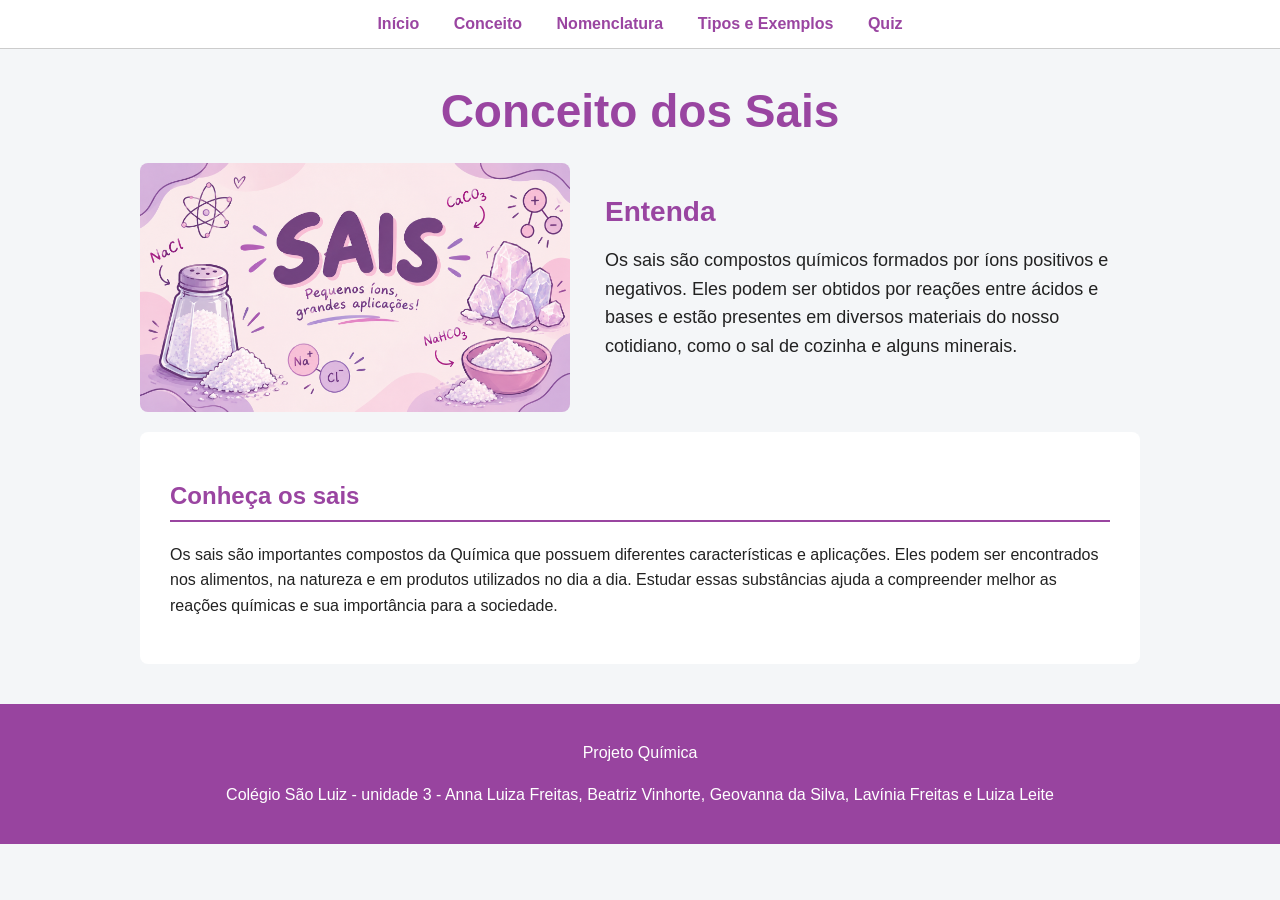
<file: index.html>
<!DOCTYPE html>
<html lang="pt-br">

<head>
    <meta charset="UTF-8">
    <meta name="viewport" content="width=device-width, initial-scale=1.0">

    <title>Sais</title>
      <link rel="icon" type="image/png" href="Imagem/icon.png">


    <link rel="stylesheet" href="style.css">
</head>

<body>
    <!-- MENU -->
    <nav>
        <a href="index.html">Início</a>
        <a href="Conceito.html">Conceito</a>
        <a href="nomenclatura.html">Nomenclatura</a>
        <a href="tiposeexemplos.html">Tipos e Exemplos</a>
        <a href="quiz.html">Quiz</a>
    </nav>


    <!--CABEÇALHO-->

    <header>

        <h1>Conceito dos Sais</h1>



        <!--DESTAQUE DA PÁGINA INICIAL-->

        <div class="destaque-inicio">

            <img
                src="Imagem/Sais.png"
                alt="imagem representando sais"
            >

            <div class="texto-destaque">

                <h2>
                 Entenda
                </h2>

                <p>
                   Os sais são compostos químicos formados por íons positivos e negativos. Eles podem ser obtidos por reações entre ácidos e bases e estão presentes em diversos materiais do nosso cotidiano, como o sal de cozinha e alguns minerais.

                </p>

            </div>

        </div>

    </header>

    <main>

        <section>

            <h2>Conheça os sais
</h2>

            <p>
               Os sais são importantes compostos da Química que possuem diferentes características e aplicações. Eles podem ser encontrados nos alimentos, na natureza e em produtos utilizados no dia a dia. Estudar 
               essas substâncias ajuda a compreender melhor as reações químicas e sua importância para a sociedade.

            </p>

        </section>

    </main>


    <footer>

        <p>Projeto Química</p>
        <p>Colégio São Luiz - unidade 3 - Anna Luiza Freitas, Beatriz Vinhorte, Geovanna da Silva, Lavínia Freitas e Luiza Leite</p>

    </footer>

</body>

</html>
</file>
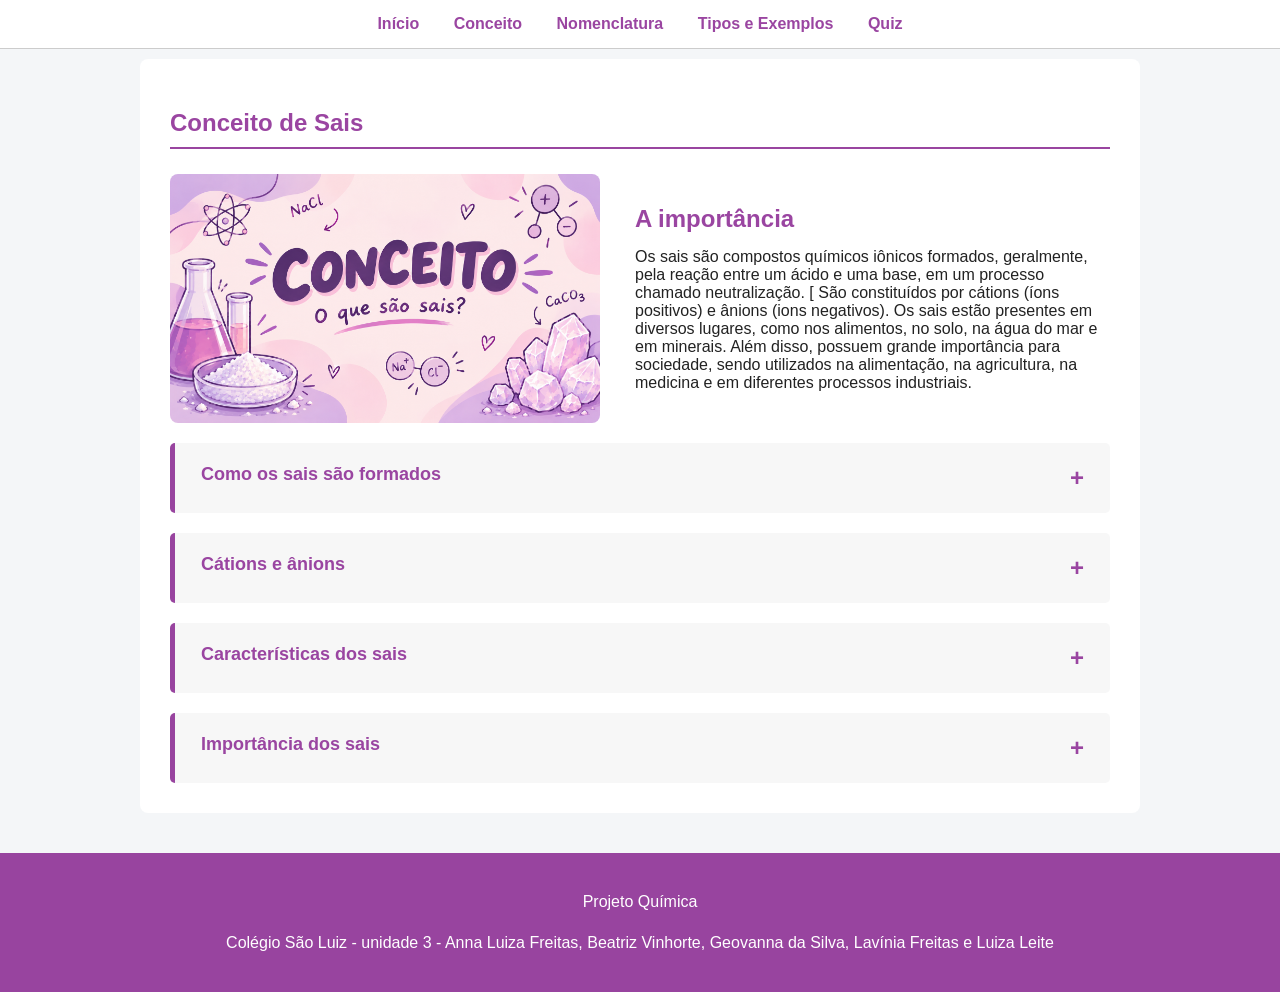
<file: Conceito.html>
<!DOCTYPE html>
<html lang="pt-br">

<head>
    <meta charset="UTF-8">
    <meta name="viewport" content="width=device-width, initial-scale=1.0">
    <title>Conceito</title>
     <link rel="icon" type="image/png" href="Imagem/icon.png">

    <link rel="stylesheet" href="style.css">
</head>

<body>

      <!-- MENU -->
    <nav>
        <a href="index.html">Início</a>
        <a href="Conceito.html">Conceito</a>
        <a href="nomenclatura.html">Nomenclatura</a>
        <a href="tiposeexemplos.html">Tipos e Exemplos</a>
        <a href="quiz.html">Quiz</a>
    </nav>

    <main>
        <section>

            <h2>Conceito de Sais</h2>

            <div class="destaque-inicio">

                <img src="Imagem/Conceito.png" alt="Imagem sobre conceito de sais" width="550px
                ">

                <div class="texto-destaque">

                    <h3>A importância </h3>

                       Os sais são compostos químicos iônicos formados, geralmente, pela reação entre um ácido e uma base, em um processo chamado neutralização. [
                       São constituídos por cátions (íons positivos) e ânions (ions negativos). Os sais estão presentes em diversos lugares, como nos alimentos, no solo, na água do mar e em minerais.
                       Além disso, possuem grande importância para sociedade, sendo utilizados na alimentação, na agricultura, na medicina e em diferentes processos industriais.
                        

                
    
                </div>

            </div>

           

            <article class="acordeao">

                <button class="titulo-acordeao">
                    Como os sais são formados

                    <span>+</span>
                </button>

                <div class="conteudo-acordeao">

                    <p>
                        Os sais são compostos iônicos que podem ser formados por diferentes reações químicas. Uma das formas mais comuns é a reação de neutralização, que ocorre entre um ácido e uma base, produzindo geralmente um sal e água. Um exemplo 
                        é a reação entre o ácido clorídrico e o hidróxido de sódio, que forma cloreto de sódio e água.
                    </p>

                    <p>
                       <strong>Atenção para o ENEM:</strong>

                      Saiba identificar uma reação de neutralização e reconhecer seus produtos. 
                      Em questões desse tipo, observe o ácido e a base utilizados para descobrir qual sal será formado.</strong>
                    </p> 

                    

                   

                </div>

            </article>

          

            <article class="acordeao">

                <button class="titulo-acordeao">
                    Cátions e ânions
                    <span>+</span>
                </button>

                <div class="conteudo-acordeao">

                    <p>
                       Os sais são formados por íons de cargas opostas. Os cátions apresentam carga positiva, pois perderam elétrons, enquanto os ânions possuem carga negativa, pois ganharam elétrons. A atração entre esses íons forma uma ligação iônica. Em um sal, 
                       as cargas positivas e negativas se equilibram, resultando em um composto eletricamente neutro.
                    </p>



                    <p><STRONG>Exemplo:</STRONG> no cloreto de sódio (NaCl), o sódio forma o cátion Na⁺ e o cloro forma o ânion Cl⁻.</p>

                    <P><strong>Atenção para o ENEM:</strong>

                           Diferencie cátions de ânions e aprenda 
                        a identificar suas cargas nas fórmulas químicas. Lembre-se: cátion é positivo e ânion é negativo.</P>
                    
                </div>

            </article>

           

            <article class="acordeao">

                <button class="titulo-acordeao">
                    Características dos sais
                    <span>+</span>
                </button>

                <div class="conteudo-acordeao">

                    <p>
                     Os sais são, em sua maioria, sólidos cristalinos à temperatura ambiente e apresentam diferentes níveis de solubilidade em água. Muitos possuem altos pontos de fusão devido à atração entre seus íons. Quando estão dissolvidos em água ou no 
                     estado fundido, podem conduzir corrente elétrica, pois seus íons ficam livres para se movimentar.


                    </p>

                    <p>
                       <strong>Atenção para o ENEM:</strong>
                       Entenda a relação entre a movimentação dos íons e a condução elétrica. Um sal 
                       iônico sólido não conduz corrente elétrica como conduz quando está fundido ou dissolvido em água.
  



                    </p>

                    


                </div>

            </article>

           

            <article class="acordeao">

                <button class="titulo-acordeao">
                   Importância dos sais
                    <span>+</span>
                </button>

                <div class="conteudo-acordeao">

                    <p>
                       Os sais possuem diversas aplicações no cotidiano e são importantes para a sociedade. Na alimentação, o cloreto de sódio é utilizado para temperar e conservar alimentos. Na agricultura, sais como o nitrato de potássio são empregados na produção de fertilizantes. No organismo, íons como sódio, potássio e cálcio participam de funções essenciais, 
                       incluindo a atividade muscular, a transmissão de impulsos nervosos e a formação dos ossos.
                    </p>

                    <p>
                     <strong>Atenção para o ENEM:</strong>

                     Relacione os sais às suas funções na alimentação, na agricultura, na indústria e no organismo humano. A prova 
                    pode apresentar situações do cotidiano e pedir que você identifique a substância ou sua aplicação

                    </p>

                  
                </div>

            </article>

        </section>

    </main>

   <footer>

        <p>Projeto Química</p>
        <p>Colégio São Luiz - unidade 3 - Anna Luiza Freitas, Beatriz Vinhorte, Geovanna da Silva, Lavínia Freitas e Luiza Leite</p>

    </footer>

    <script src="script.js"></script>

</body>

</html>
</file>
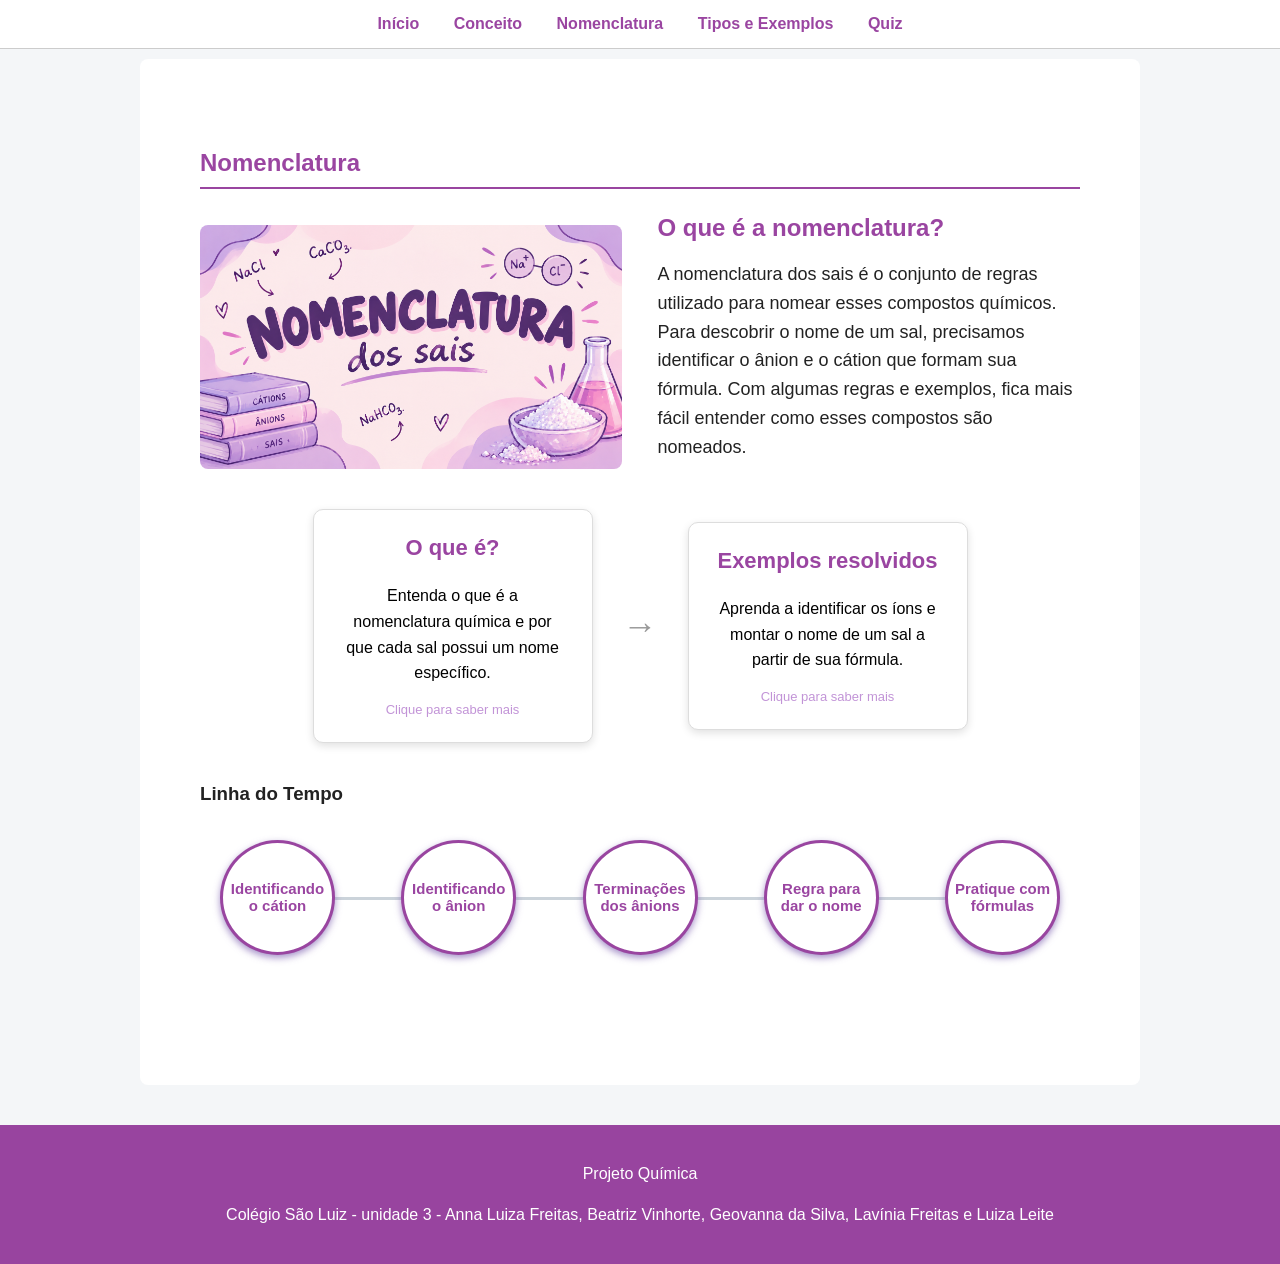
<file: nomenclatura.html>
<!DOCTYPE html>
<html lang="pt-br">

<head>
    <meta charset="UTF-8">
    <meta name="viewport" content="width=device-width, initial-scale=1.0">
    <title>Nomenclatura</title>
    <link rel="icon" type="image/png" href="Imagem/icon.png">
    <link rel="stylesheet" href="style.css">
</head>

<body>

     <!-- MENU -->
    <nav>
        <a href="index.html">Início</a>
        <a href="Conceito.html">Conceito</a>
        <a href="nomenclatura.html">Nomenclatura</a>
        <a href="tiposeexemplos.html">Tipos e Exemplos</a>
        <a href="quiz.html">Quiz</a>
    </nav>

    <main>

        <section>

            <section>

    <h2>Nomenclatura</h2>

    <div class="destaque-inicio">

        <img src="Imagem/Nomenclatura.png" alt="Imagem sobre nomenclatura">

        <div class="texto-destaque">

            <h3>O que é a nomenclatura?</h3>

            <p>
              A nomenclatura dos sais é o conjunto de regras utilizado para nomear esses compostos químicos. 
              Para descobrir o nome de um sal, precisamos identificar o ânion e o cátion que formam sua fórmula.
              Com algumas regras e exemplos, fica mais fácil entender como esses compostos são nomeados.
            </p>

        </div>

    </div>

   

            <div class="blocos-guerra">

                <button class="bloco-guerra" onclick="mostrarBlocoGuerra('eixo')">
                    <h3>O que é?</h3>

                    <p>
                        Entenda o que é a nomenclatura química e por que cada 
                        sal possui um nome específico.</p>
                       

                    <span>Clique para saber mais</span>
                </button>

                <div class="seta-guerra">
                    →
                </div>

                <button class="bloco-guerra" onclick="mostrarBlocoGuerra('aliados')">
                    <h3>Exemplos resolvidos</h3>

                    <p>
                     Aprenda a identificar os íons e montar o nome de um sal a partir de sua fórmula.
                    </p>

                    <span>Clique para saber mais</span>
                </button>

            </div>

           

            <div id="eixo" class="conteudo-guerra">

            

                <P>A nomenclatura química é um conjunto de regras utilizadas para dar nomes às substâncias químicas. No caso dos sais, essas regras permitem identificar os compostos a partir 
                    dos íons que os formam: o <STRONG>cátion</STRONG>, que possui carga positiva, e o <STRONG>ânion</STRONG>, que possui carga negativa.</P>
                 <P>
                    De modo geral, o nome de um sal é formado pelo nome do ânion, seguido da expressão “de” e do nome do cátion. Essa regra padroniza os nomes das substâncias, permitindo que sejam identificadas
                    em diferentes lugares, independentemente de quem esteja estudando ou utilizando o composto.
                 </P>

                 <P>Por exemplo, o NaCl é chamado de <strong>cloreto de sódio</strong>. Esse nome é formado pela palavra “cloreto”, que corresponde ao ânion cloreto (Cl⁻), e pela expressão “de sódio”, que corresponde ao cátion sódio (Na⁺). O cloreto de sódio é o principal
                     componente do sal de cozinha, mostrando como a nomenclatura química está presente no nosso cotidiano.</P>
                       
                     <p>Outro exemplo é o CaCO₃, chamado de <strong>carbonato de cálcio</strong>, formado pelo cátion cálcio (Ca²⁺) e 
                        pelo ânion carbonato (CO₃²⁻). Esse composto está presente em materiais como o calcário e o mármore.</p>
                

                         <p>Portanto, conhecer as regras de nomenclatura dos sais é importante para reconhecer os compostos 
                            químicos, compreender sua composição e relacionar a Química a situações do dia a dia.</p>
            </div>

            

            <div id="aliados" class="conteudo-guerra">


                <p>Para nomear um sal, precisamos observar sua fórmula química e identificar os íons que aparecem nela. 
                    Depois, usamos as regras da nomenclatura para formar o nome correto. Veja alguns exemplos:</p>

                <p> 
                    <ul>
                        <li><strong>NaCl:</strong> cloreto de sódio: formado pelo cátion sódio (Na⁺) e pelo ânion cloreto (Cl⁻). É encontrado no sal de cozinha.</li>
                        <li><strong>CaCO₃:</strong> carbonato de cálcio: formado pelo cátion cálcio (Ca²⁺) e pelo ânion carbonato (CO₃²⁻). Está presente em materiais como o calcário e o mármore.</li>
                        <li><strong>KNO₃:</strong> nitrato de potássio: formado pelo cátion potássio (K⁺) e pelo ânion nitrato (NO₃⁻). É utilizado, entre outras aplicações, na fabricação de fertilizantes.</li>
                        <li><strong>Na₂SO₄:</strong> sulfato de sódio: formado pelo cátion sódio (Na⁺) e pelo ânion sulfato (SO₄²⁻). É utilizado em processos industriais.</li>
                    </ul>



                </p>

                <p><strong>Atencão para o ENEM:</strong> observe que o nome do ânion aparece primeiro e o nome do cátion
                vem depois de “de”. Identificar corretamente os íons é o primeiro passo para nomear os sais sem confundir suas fórmulas.</p>

                

                









                  
                

                

            </div>

            <!-- LINHA DO TEMPO -->

            <div class="linha-tempo">

                <h3>Linha do Tempo</h3>

                <div class="anos">

                    <button onclick="mostrarAno('ano1939', this)">
                       Identificando o cátion
                    </button>

                    <button onclick="mostrarAno('ano1941', this)">
                       Identificando o ânion

                    </button>

                    <button onclick="mostrarAno('ano1942', this)">
                       Terminações dos ânions

                    </button>

                    <button onclick="mostrarAno('ano1944', this)">
                        Regra para dar o nome
                    </button>

                    <button onclick="mostrarAno('ano1945', this)">
                        Pratique com fórmulas
                    </button>

                </div>

                <!-- 1939 -->

                <div id="ano1939" class="evento">

                    <h4>Identificando o cátion</h4>

                    O cátion é o íon positivo. Seu nome geralmente corresponde ao nome do elemento químico.

                   <p> <strong>Exemplo:</strong> Na⁺ = sódio.</p>

                    

                </div>

                <!-- 1941 -->

                <div id="ano1941" class="evento">

                    <h4>Identificando o ânion</h4>

                    O ânion é o íon negativo. Seu nome depende do tipo de íon e de sua composição.
                    <p><strong>Exemplos:</strong> Cl⁻ = cloreto; CO₃²⁻ = carbonato; SO₄²⁻ = sulfato.</p>
                </div>

                <!-- 1942 -->

                <div id="ano1942" class="evento">

                    <h4>Terminações dos ânions</h4>

                    <p>Alguns ânions recebem nomes que terminam em “-eto”, “-ato” ou “-ito”.

                    <p> <strong>Exemplos:</strong> cloreto (Cl⁻), sulfato (SO₄²⁻) e sulfito (SO₃²⁻).</p>
</p>
                  

                </div>

                <!-- 1942-1943 -->

                <div id="ano1942" class="evento">

                    <h4>Regra para dar o nome</h4>



                    Na nomenclatura usual dos sais, utilizamos o nome do ânion seguido de “de” e do nome do cátion.

                   <p> <strong>Exemplo:</strong> cloreto + de + sódio = cloreto de sódio.</p>

                   

                    
                </div>

                <!-- 1944 -->

                <div id="ano1944" class="evento">

                    <h4>Pratique com fórmulas</h4>


                    Na nomenclatura usual dos sais, utilizamos o nome do ânion seguido de “de” e do nome do cátion.

                   <p> <strong>Exemplo:</strong> cloreto + de + sódio = cloreto de sódio.</p>

                    
                    

                </div>

                <!-- 1945 -->

                <div id="ano1945" class="evento">

                    <h4>Pratique com fórmulas</h4>

                    <p>
                        Veja como aplicar as regras a diferentes sais.


                    </p>
                    <ul>
                        <li><strong>NaCl</strong> = cloreto de sódio.</li>
                        <li><strong>CaCO₃</strong> = carbonato de cálcio.</li>
                        <li><strong>KNO₃</strong> = nitrato de potássio.</li>
                    </ul>

                    

                </div>

            </div>

        </section>

    </main>

    <footer>

        <p>Projeto Química</p>
        <p>Colégio São Luiz - unidade 3 - Anna Luiza Freitas, Beatriz Vinhorte, Geovanna da Silva, Lavínia Freitas e Luiza Leite</p>

    </footer>

    <script src="script.js"></script>

</body>

</html>
</file>
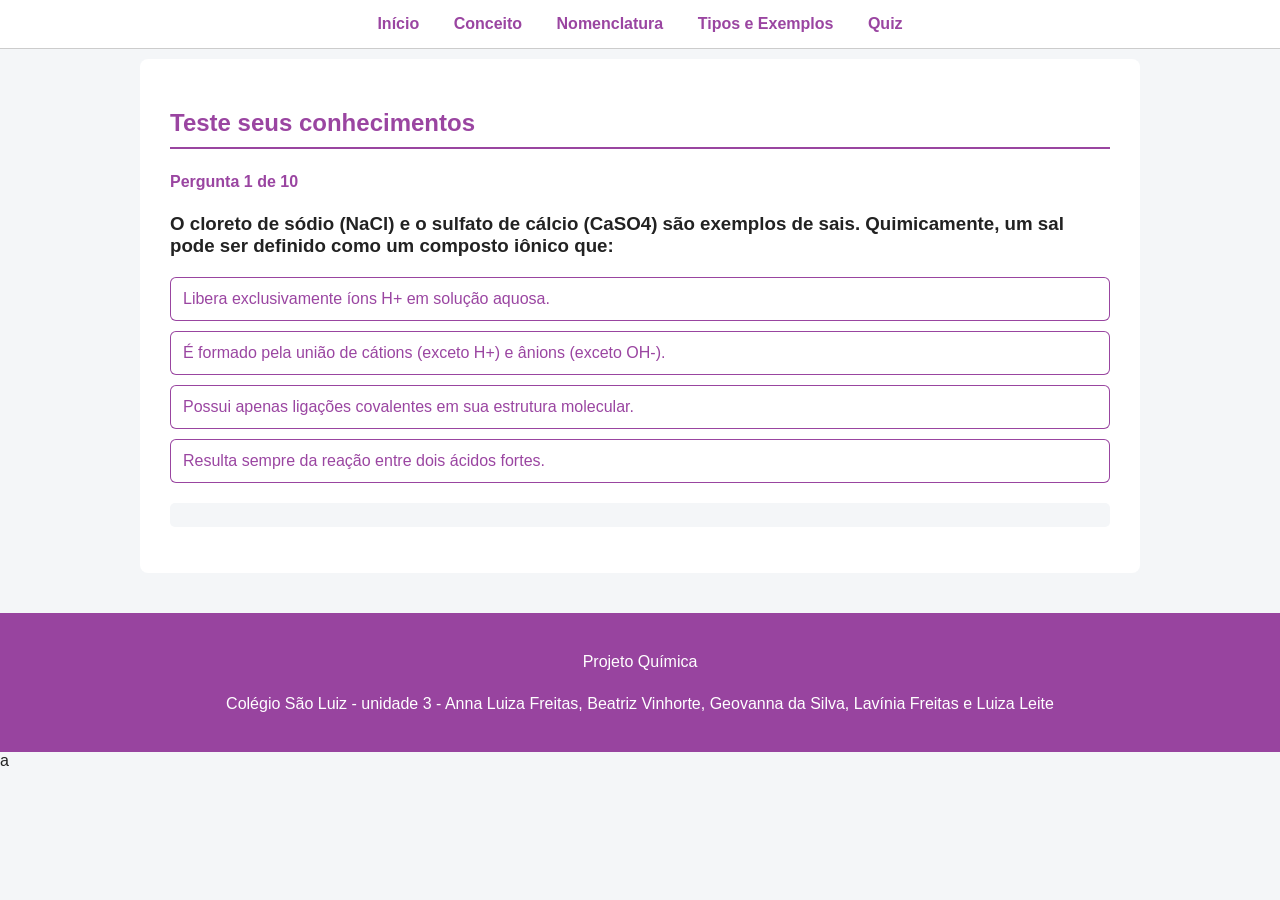
<file: quiz.html>
<!DOCTYPE html>
<html lang="pt-br">

<head>
    <meta charset="UTF-8">
    <meta name="viewport" content="width=device-width, initial-scale=1.0">
    <title>Quiz | Sais</title>
    <link rel="icon" type="image/png" href="Imagem/icon.png">
    <link rel="stylesheet" href="style.css">
</head>

<body>

       <!-- MENU -->
    <nav>
        <a href="index.html">Início</a>
        <a href="Conceito.html">Conceito</a>
        <a href="nomenclatura.html">Nomenclatura</a>
        <a href="tiposeexemplos.html">Tipos e Exemplos</a>
        <a href="quiz.html">Quiz</a>
    </nav>
    <main>

        <section>

            <h2>Teste seus conhecimentos</h2>

            <div id="quiz-container">

                <p id="progresso"></p>

                <h3 id="pergunta"></h3>

                <div id="alternativas"></div>

                <p id="feedback"></p>

                <button id="proxima" onclick="proximaPergunta()">
                    Próxima pergunta
                </button>

            </div>

        </section>

    </main>

    <footer>

        <p>Projeto Química</p>
        <p>Colégio São Luiz - unidade 3 - Anna Luiza Freitas, Beatriz Vinhorte, Geovanna da Silva, Lavínia Freitas e Luiza Leite</p>

    </footer>

    <script src="script.js"></script>

</body>

</html>a
</file>
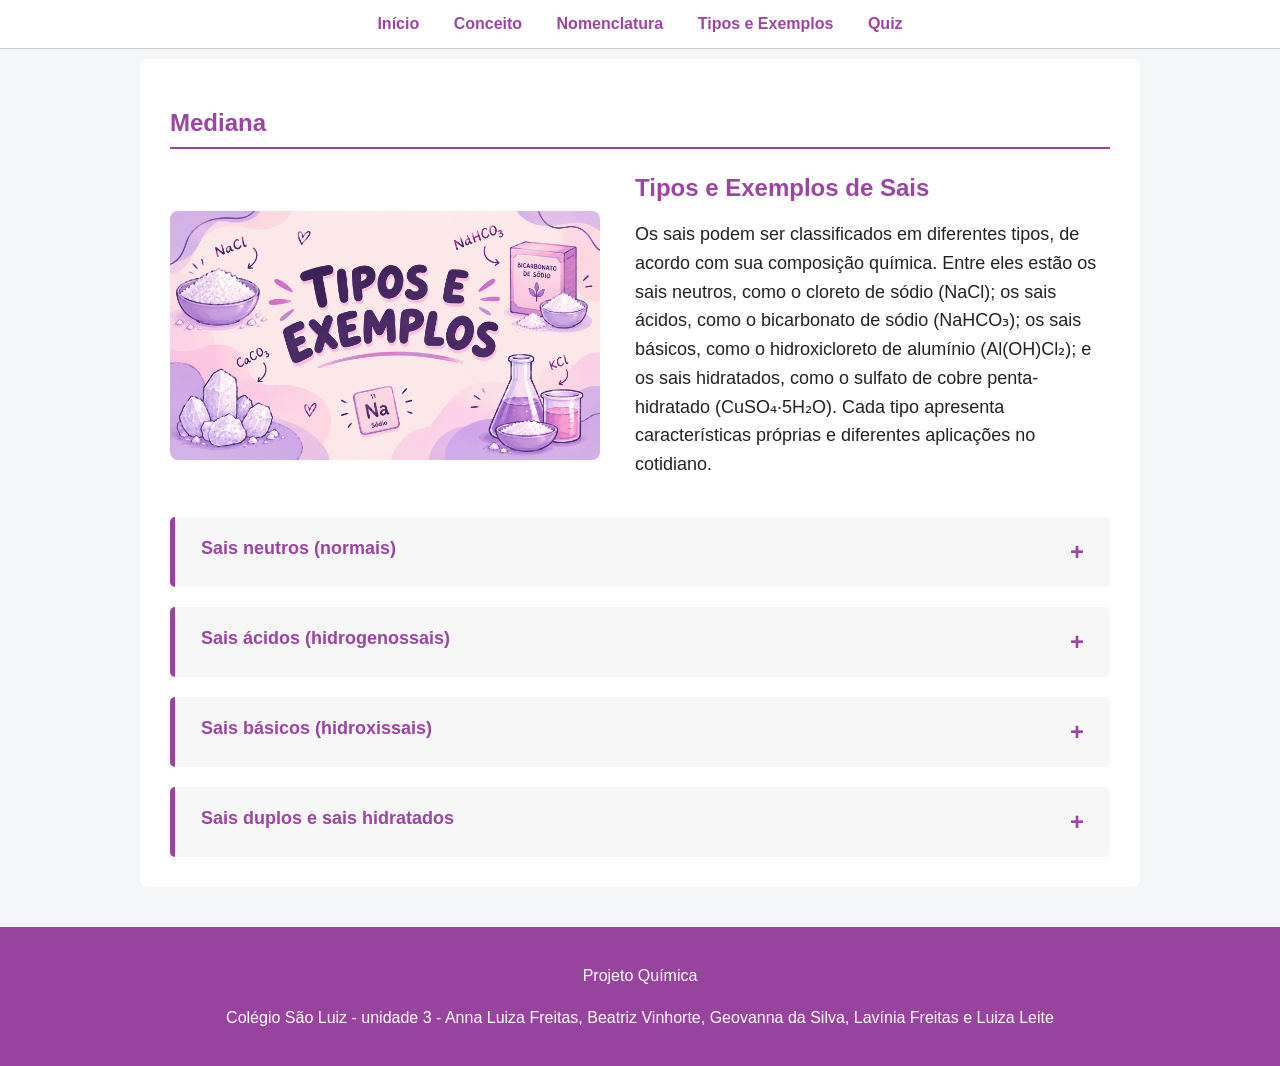
<file: tiposeexemplos.html>
<!DOCTYPE html>
<html lang="pt-br">

<head>
    <meta charset="UTF-8">
    <meta name="viewport" content="width=device-width, initial-scale=1.0">
    <title>Tipos e exemplos</title>
    <link rel="icon" type="image/png" href="Imagem/icon.png">
    <link rel="stylesheet" href="style.css">
</head>

<body>

       <!-- MENU -->
    <nav>
        <a href="index.html">Início</a>
        <a href="Conceito.html">Conceito</a>
        <a href="nomenclatura.html">Nomenclatura</a>
        <a href="tiposeexemplos.html">Tipos e Exemplos</a>
        <a href="quiz.html">Quiz</a>
    </nav>
    <main>

        <section>

           
    <h2>Mediana</h2>

    <div class="destaque-inicio">

        <img
            src="Imagem/Tipos.png"
            alt="Imagem sobre tipos e exemplos de sais"
        >

        <div class="texto-destaque">

            <h3>Tipos e Exemplos de Sais</h3>

            <p>
                Os sais podem ser classificados em diferentes tipos, de acordo com sua composição química. Entre eles estão os sais neutros, como o cloreto de sódio (NaCl); os sais ácidos, como o bicarbonato de sódio (NaHCO₃); os sais básicos, como o hidroxicloreto de alumínio (Al(OH)Cl₂); e os sais hidratados, como o sulfato de cobre penta-hidratado (CuSO₄·5H₂O).
                Cada tipo apresenta características próprias e diferentes aplicações no cotidiano.
            
            </p>

        </div>

    </div>



            <article class="acordeao">

                <button class="titulo-acordeao">
                   Sais neutros (normais)

                    <span>+</span>
                </button>

                <div class="conteudo-acordeao">

                    <p>
                       São formados quando ocorre a neutralização completa dos hidrogênios ionizáveis
                        do ácido e das hidroxilas da base.
                    </p>

                    <p>
                        <strong>Exemplos:</strong>

                    </p>

                    <p>
                        <ul>
                            <li><strong>NaCl</strong> — cloreto de sódio: sal de cozinha.</li>
                            <li><strong>CaCO₃</strong> — carbonato de cálcio: presente no calcário e nas conchas.</li>
                            <li><strong>KNO₃</strong> — nitrato de potássio: utilizado em fertilizantes.</li>
                        </ul>
                    </p>
                    <strong>Atenção para o ENEM:</strong>

                  O ENEM pode relacionar esses sais ao cotidiano e ao meio ambiente. 
                  Saiba associar o NaCl à alimentação e o CaCO₃ à correção da acidez do solo.

                    </p>

                    
                </div>

            </article>

    

            <article class="acordeao">

                <button class="titulo-acordeao">
                   Sais ácidos (hidrogenossais)

                    <span>+</span>
                </button>

                <div class="conteudo-acordeao">

                    <p>
                       São formados pela neutralização parcial de um ácido, mantendo um ou mais hidrogênios ionizáveis em sua composição.


                    </p>
                    <strong>Exemplos:</strong>



                    <p>
                        <ul>
                            <li><strong>NaHCO₃</strong> — bicarbonato de sódio: utilizado na culinária e em algumas formulações antiácidas.</li>
                            <li><strong>NaHSO₄</strong> — hidrogenossulfato de sódio: utilizado em determinados produtos de limpeza.</li>
                        </ul>

                    </p>

                    <p>
                        <strong>Atenção para o ENEM:</strong> Fique atento à fórmula química: a presença de hidrogênio na composição pode indicar 
                         um hidrogenossal. Porém, isso não significa necessariamente que a solução aquosa do sal seja ácida.
                    </p>

                   

                </div>

            </article>

           
            <article class="acordeao">

                <button class="titulo-acordeao">
                  Sais básicos (hidroxissais)
                    <span>+</span>
                </button>

                <div class="conteudo-acordeao">

                    <p>
                   São formados pela neutralização parcial de uma base, mantendo grupos hidroxila (OH⁻) em sua composição.


                    </p>

                    <p>
                       <strong>Exemplos:</strong>

                    </p>

                    <p> <ul>
                        <li><strong>Mg(OH)Cl</strong> — hidroxicloreto de magnésio: exemplo de sal básico.</li>
                    </ul>
                    </p>

                    <p>
                    <strong>Atenção para o ENEM:</strong> Aprenda a diferenciar os sais básicos das 
                    bases: os hidroxissais apresentam um ânion derivado de um ácido e grupos OH⁻ na fórmula. 
                    Essa identificação pode ser cobrada na análise de fórmulas químicas.
                    </p>

                  
                </div>

            </article>

           

            <article class="acordeao">

                <button class="titulo-acordeao">
                     Sais duplos e sais hidratados

                    <span>+</span>
                </button>

                <div class="conteudo-acordeao">

                    <p>
                        Os sais duplos apresentam dois tipos diferentes de cátions ou ânions.
                        Já os sais hidratados possuem moléculas de água incorporadas à estrutura cristalina.


                    </p>

                    <p>
                        Os sais duplos apresentam dois tipos diferentes de cátions ou ânions. 
                        Já os sais hidratados possuem moléculas de água incorporadas à estrutura 
                        cristalina.



                    </p>

                    <p>
                       <strong>Exemplos:</strong>
                    </p>

                    <ul>
                        <li><strong>KAl(SO₄)₂·12H₂O</strong> — alúmen de potássio: sal duplo hidratado.</li>
                        <li><strong>CuSO₄·5H₂O</strong> — sulfato de cobre(II) penta-hidratado: apresenta cristais azuis</li>
                    </ul>

                    <p><strong>Atenção para o ENEM:</strong> A água presente nos sais hidratados faz parte da estrutura cristalina. O ENEM pode explorar o aquecimento desses compostos,
                         a perda de água e as mudanças de massa e cor durante uma transformação química.</p>



                    
                </div>

            </article>

        

        </section>

    </main>

     <footer>

        <p>Projeto Química</p>
        <p>Colégio São Luiz - unidade 3 - Anna Luiza Freitas, Beatriz Vinhorte, Geovanna da Silva, Lavínia Freitas e Luiza Leite</p>

    <script src="script.js"></script>

</body>

</html>
</file>
<file: style.css>
:root {
    --primary-color: #8f3297e7; /* Azul escuro principal */
    --accent-color: #c0392b;  /* Vermelho de destaque/hover */
    --bg-light: #f4f6f8;      /* Fundo da página */
    --bg-card: #f7f7f7;       /* Fundo dos blocos/cards */
    --text-dark: #222;
    --border-radius: 5px;
    --transition-fast: 0.3s;

}

html {
    scroll-behavior: smooth;
}

body {
    margin: 0;
    font-family: Arial, sans-serif;
    background-color: var(--bg-light);
    color: var(--text-dark);
}

p {
    line-height: 1.6;
}

/*2. PADRONIZAÇÃO DE CORES E TEXTOS*/
header .periodo, .bloco-guerra span {
    color: #b985d1e0;
}

header, nav {
    text-align: center;
}

header h1, header .periodo, .texto-destaque h2, .texto-destaque h3, 
section h2, article h3, .titulo-acordeao, .bloco-guerra h2, .bloco-guerra h3, 
.conteudo-guerra h3, .anos button, .evento h4, #progresso, #alternativas button {
    color: var(--primary-color);
}

header {
    background-color: var(--bg-light);
    padding: 35px 20px 10px;
}

header h1 { margin: 0; font-size: 46px; }
header .periodo { font-size: 20px; margin: 10px 0 30px; }

nav {
    background-color: white;
    padding: 15px;
    border-bottom: 1px solid #ccc;
    position: sticky;
    top: 0;
    z-index: 1000;
}

nav a {
    color: var(--primary-color);
    text-decoration: none;
    margin: 0 15px;
    font-weight: bold;
}

nav a:hover {
    color: var(--accent-color);
}

main {
    width: 85%;
    max-width: 1000px;
    margin: auto;
}

section {
    background-color: white;
    margin: 10px 0 30px;
    padding: 30px;
    border-radius: 8px;
}

section h2 {
    border-bottom: 2px solid var(--primary-color);
    padding-bottom: 10px;
}

article, .conteudo-guerra, .evento {
    background-color: var(--bg-card);
    padding: 20px;
    margin-top: 20px;
    border-left: 5px solid var(--primary-color);
    border-radius: var(--border-radius);
}

article h3, .conteudo-guerra h3, .evento h4 {
    margin-top: 0;
}

.destaque-inicio {
    max-width: 1000px;
    margin: 25px auto 0;
    display: flex;
    align-items: center;
    gap: 35px;
}

.destaque-inicio img {
    width: 430px;
    max-width: 48%;
    height: auto;
    border-radius: 8px;
}

.texto-destaque {
    flex: 1;
    text-align: left;
}

.texto-destaque h2 { font-size: 28px; margin: 0 0 15px; }
.texto-destaque h3 { font-size: 24px; margin: 0 0 15px; }
.texto-destaque p { font-size: 18px; }

/* Acordeão */
.titulo-acordeao {
    width: 100%;
    background: transparent;
    border: none;
    font-size: 18px;
    font-weight: bold;
    cursor: pointer;
    display: flex;
    justify-content: space-between;
}

.titulo-acordeao span { font-size: 24px; }
.conteudo-acordeao { display: none; margin-top: 15px; }

/* Blocos de Guerra (Eixo e Aliados) */
.blocos-guerra {
    display: flex;
    align-items: center;
    justify-content: center;
    gap: 30px;
    margin: 30px 0;
}

.bloco-guerra {
    width: 280px;
    min-height: 150px;
    background-color: white;
    border: 1px solid #ddd;
    border-radius: 10px;
    padding: 25px;
    cursor: pointer;
    box-shadow: 0 3px 8px rgba(0, 0, 0, 0.12);
    transition: var(--transition-fast);
}

.bloco-guerra:hover {
    transform: translateY(-5px);
    border-color: var(--primary-color);
}

.bloco-guerra h3 { margin-top: 0; font-size: 22px; }
.bloco-guerra p { font-size: 16px; }
.bloco-guerra span { font-size: 13px; }
.seta-guerra { font-size: 35px; color: #999; }
.conteudo-guerra { display: none; }

/* Linha do Tempo */
.linha-tempo { margin-top: 40px; }

.anos {
    position: relative;
    display: flex;
    justify-content: space-between;
    align-items: center;
    margin: 35px 20px 40px;
}

.anos::before {
    content: "";
    position: absolute;
    top: 50%;
    left: 5%;
    right: 5%;
    height: 3px;
    background-color: #cbd3da;
    z-index: 0;
}

.anos button {
    position: relative;
    z-index: 1;
    width: 115px;
    height: 115px;
    border-radius: 50%;
    background-color: white;
    border: 3px solid var(--primary-color);
    font-weight: bold;
    font-size: 15px;
    cursor: pointer;
    transition: var(--transition-fast);
    box-shadow: 0 3px 7px rgba(136, 110, 184, 0.74);
}

.anos button:hover, .anos button.ativo {
    background-color: var(--primary-color);
    color: white;
}

.anos button:hover { transform: translateY(-2px); }
.anos button.ativo { transform: scale(1.12); }
.evento { display: none; }
.evento h4 { font-size: 19px; }

/*COMPONENTE DO QUIZ E RODAPÉ*/
#quiz-container { margin-top: 20px; }
#progresso { font-weight: bold; }

#alternativas {
    display: flex;
    flex-direction: column;
    gap: 10px;
    margin: 20px 0;
}

#alternativas button {
    padding: 12px;
    border: 1px solid var(--primary-color);
    border-radius: 6px;
    background-color: white;
    cursor: pointer;
    text-align: left;
    font-size: 16px;
}

#alternativas button:hover { background-color: #e8edf2; }

#alternativas button.correta {
    background-color: #d4edda;
    border-color: #2e7d32;
    color: #1b5e20;
}

#alternativas button.errada {
    background-color: #f8d7da;
    border-color: #c62828;
    color: #8e0000;
}

#alternativas button:disabled { cursor: default; }

#feedback {
    margin-top: 15px;
    padding: 12px;
    background-color: var(--bg-light);
    border-radius: var(--border-radius);
    font-weight: bold;
}

#proxima, #refazer {
    background-color: var(--primary-color);
    color: white;
    border: none;
    padding: 12px 20px;
    border-radius: 6px;
    cursor: pointer;
}

#proxima { display: none; }
#refazer { font-weight: bold; }
#proxima:hover, #refazer:hover { background-color: var(--accent-color); }

footer {
    background-color: var(--primary-color);
    color: white;
    text-align: center;
    padding: 20px;
    margin-top: 40px;
}
</file>
